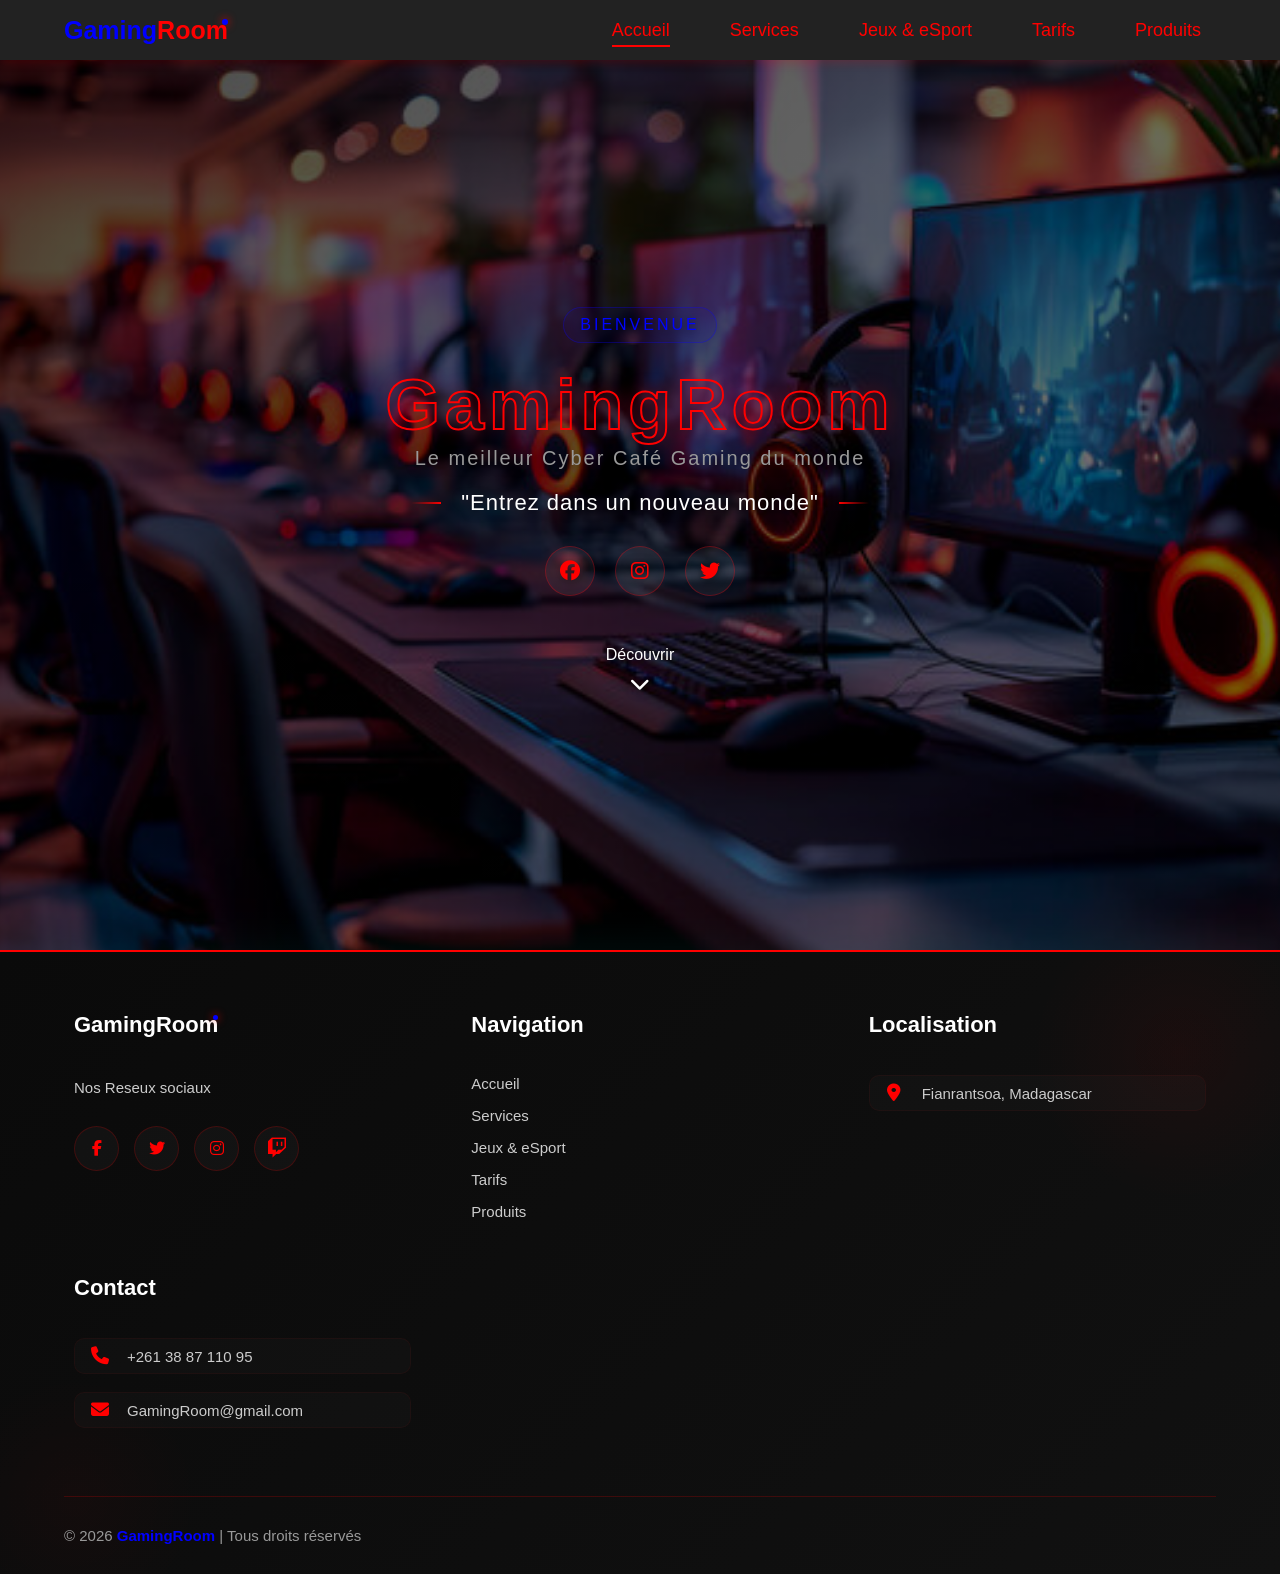
<file: index.html>
<!DOCTYPE html>
<html lang="en">
<head>
    <meta charset="UTF-8">
    <meta name="viewport" content="width=device-width, initial-scale=1.0">
    <title>GamingRoom | Cyber-café & eSport</title>

    <link rel="icon" type="image/png" href="IMG/une-manette.png">
    <link rel="stylesheet" href="https://cdnjs.cloudflare.com/ajax/libs/font-awesome/6.4.0/css/all.min.css">
    <link rel="stylesheet" href="projet.css">
</head>
<body>
    <header>
        <div class="logo">
            <a href="index.html">
                Gaming<span class="custom-i">Room</span>
            </a>
        </div>
        
        <nav class="menu">
            <ul>
                <li><a href="index.html">Accueil</a></li>
                <li><a href="service.html">Services</a></li>
                <li><a href="jeux.html">Jeux & eSport</a></li>
                <li><a href="tarifs.html">Tarifs</a></li>
                <li><a href="produit.html">Produits</a></li>
            </ul>
        </nav>
        
         <div class="responsive-menu">
            <span></span>
            <span></span>
            <span></span>
        </div>
    </header>

    <main>
        
        <section id="home">
            <div class="home-content">
                <span class="home-intro">Bienvenue</span>
                <h1 class="home-name">
                    <span class="big-text">GamingRoom</span>
                    <span class="small-text">Le meilleur Cyber Café Gaming du monde</span>
                </h1>
                <p class="home-position">"Entrez dans un nouveau monde"</p>
                
                <div class="home-social">
                    <a href="https://facebook.com" target="_blank" class="social-icon">
                        <i class="fa-brands fa-facebook"></i>
                    </a>
                    <a href="https://instagram.com" target="_blank" class="social-icon">
                        <i class="fa-brands fa-instagram"></i>
                    </a>
                    <a href="https://twitter.com" target="_blank" class="social-icon">
                        <i class="fa-brands fa-twitter"></i>
                    </a>
                </div>
                <a href="service.html" class="home-scroll">
                    <span>Découvrir</span>
                    <i class="fas fa-chevron-down"></i>
                </a>
            </div>
        </section>

        <footer>
        <div class="footer-content">
            <div class="footer-section">
                <h3>
                    Gaming<span class="custom-i-footer">Room</span>
                </h3>
                <p>Nos Reseux sociaux</p>
                <div class="footer-social">
                    <a href="https://facebook.com" target="_blank"><i class="fab fa-facebook-f"></i></a>
                    <a href="https://twitter.com" target="_blank"><i class="fab fa-twitter"></i></a>
                    <a href="https://instagram.com" target="_blank"><i class="fab fa-instagram"></i></a>
                    <a href="https://twitch.com" target="_blank"><i class="fa-brands fa-twitch"></i></a>
                    
                </div>
            </div>

            <div class="footer-section">
                <h3>Navigation</h3>
                <ul class="quick-links">
                    <li><a href="index.html">Accueil</a></li>
                    <li><a href="service.html">Services</a></li>
                    <li><a href="jeux.html">Jeux & eSport</a></li>
                    <li><a href="tarifs.html">Tarifs</a></li>
                    <li><a href="produit.html">Produits</a></li>
                </ul>
            </div>

            <div class="footer-section">
                <h3>Localisation</h3>
                <ul class="contact-info">
                    <li><i class="fas fa-map-marker-alt"></i> Fianrantsoa, Madagascar</li>
                </ul>
            </div>

             <div class="footer-section">
                <h3>Contact</h3>
                <ul class="contact-info">
                    <li><i class="fas fa-phone"></i> +261 38 87 110 95</li>
                    <li><i class="fas fa-envelope"></i>GamingRoom@gmail.com</li>
                </ul>
            </div>

            
        </div>

        <div class="footer-bottom">
            <p>&copy; 2026 <span>GamingRoom</span> | Tous droits réservés </p>
            
        </div>
    </footer>

    <script src="script.js"></script>
</body>
</html>
</file>
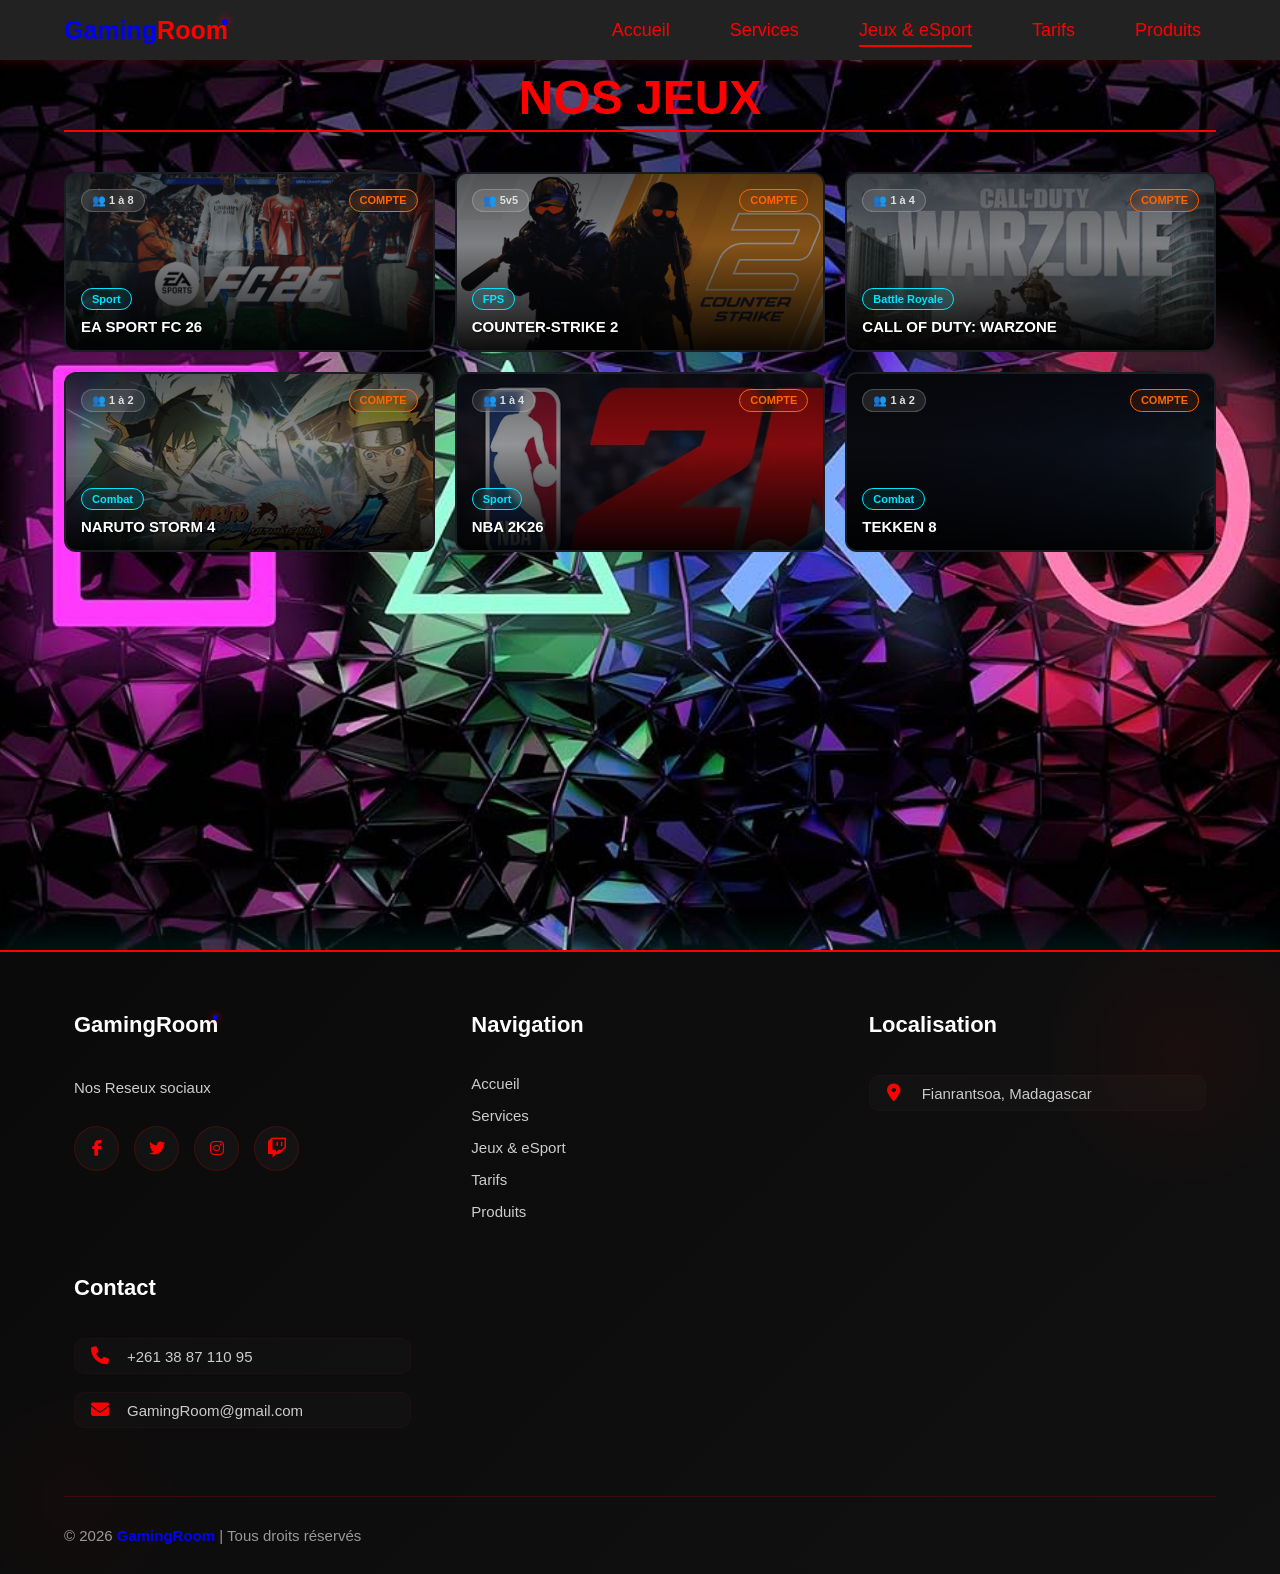
<file: jeux.html>
<!DOCTYPE html>
<html lang="en">
<head>
    <meta charset="UTF-8">
    <meta name="viewport" content="width=device-width, initial-scale=1.0">
    <title>Nos Jeux PC</title>

    <link rel="icon" type="image/png" href="IMG/une-manette.png">
    <link rel="stylesheet" href="https://cdnjs.cloudflare.com/ajax/libs/font-awesome/6.4.0/css/all.min.css">
    <link rel="stylesheet" href="projet.css">
</head>
<body>
    <header>
        <div class="logo">
            <a href="index.html">
                Gaming<span class="custom-i">Room</span>
            </a>
        </div>
        
        <nav class="menu">
            <ul>
                <li><a href="index.html">Accueil</a></li>
                <li><a href="service.html">Services</a></li>
                <li><a href="jeux.html">Jeux & eSport</a></li>
                <li><a href="tarifs.html">Tarifs</a></li>
                <li><a href="produit.html">Produits</a></li>
            </ul>
        </nav>
        
         <div class="responsive-menu">
            <span></span>
            <span></span>
            <span></span>
        </div>
    </header>

    <section id="game">
        <div class="section-title">
            <h1>Nos Jeux</h1>
        </div>

        <div class="games-container">
                <div class="game-card" 
                data-title="EA Sport FC 26" 
                data-genre="Sport" 
                data-players="1 à 8 joueurs" 
                data-req="Compte requis"
                data-desc="La simulation de football de référence. Ultimate Team, matchs en local entre amis ou en ligne. "
                data-bg="IMG/Jeux/FC 26.webp">
                
                <div class="card-bg" style="background-image: url('IMG/Jeux/FC\ 26.webp');"></div>
                <div class="card-content">
                    <div class="tags-top">
                        <span class="tag tag-players">👥 1 à 8</span>
                        <span class="tag tag-account">COMPTE</span>
                    </div>
                    <div class="card-bottom">
                        <span class="tag tag-genre">Sport</span>
                        <h3 class="game-title">EA Sport FC 26</h3>
                    </div>
                </div>
                </div>
                 <div class="game-card" 
                data-title="COUNTER-STRIKE 2" 
                data-genre="FPS" 
                data-players="5v5 joueurs" 
                data-req="Compte requis"
                data-desc="La référence du FPS compétitif depuis plus de 20 ans. Graphismes modernisés avec le moteur Source 2, gameplay millimétré. Incontournable pour les amateurs d'esport. "
                data-bg="IMG/Jeux/COUNTER-STRIKE 2.jpg">
                
                <div class="card-bg" style="background-image: url('IMG/Jeux/COUNTER-STRIKE\ 2.jpg');"></div>
                <div class="card-content">
                    <div class="tags-top">
                        <span class="tag tag-players">👥 5v5</span>
                        <span class="tag tag-account">COMPTE</span>
                    </div>
                    <div class="card-bottom">
                        <span class="tag tag-genre">FPS</span>
                        <h3 class="game-title">COUNTER-STRIKE 2</h3>
                    </div>
                </div>
                </div>
                 <div class="game-card" 
                data-title="CALL OF DUTY: WARZONE" 
                data-genre="Battle Royale" 
                data-players="1 à 4 joueurs" 
                data-req="Compte requis"
                data-desc="Le Battle Royale de la franchise Call of Duty. Action intense, arsenal varié et parties rapides. Gratuit et accessible à tous. "
                data-bg="IMG/Jeux/CALL OF DUTY.webp">
                
                <div class="card-bg" style="background-image: url('IMG/Jeux/CALL\ OF\ DUTY.webp');"></div>
                <div class="card-content">
                    <div class="tags-top">
                        <span class="tag tag-players">👥 1 à 4</span>
                        <span class="tag tag-account">COMPTE</span>
                    </div>
                    <div class="card-bottom">
                        <span class="tag tag-genre">Battle Royale</span>
                        <h3 class="game-title">Call of DUTY: WARZONE</h3>
                    </div>
                </div>
                </div>
            
                <div class="game-card" 
                data-title="NARUTO STORM 4" 
                data-genre="Combat" 
                data-players="1 à 2 joueurs" 
                data-req="Compte requis"
                data-desc="Jeu de combat. Maîtrise les combos et affronte tes adversaires en duel."
                data-bg="IMG/Jeux/NARUTO SHIPPUDEN STORM 4.webp">
                
                <div class="card-bg" style="background: url('IMG/Jeux/NARUTO\ SHIPPUDEN\ STORM\ 4.webp');"></div>
                <div class="card-content">
                    <div class="tags-top">
                        <span class="tag tag-players">👥 1 à 2</span>
                        <span class="tag tag-account">COMPTE</span>
                    </div>
                    <div class="card-bottom">
                        <span class="tag tag-genre">Combat</span>
                        <h3 class="game-title">NARUTO STORM 4</h3>
                    </div>
                </div>
                </div>
            <div id="gameModal" class="modal">
            <div class="modal-content">
                <button class="close-btn">&times;</button>
                <div class="modal-header" id="modal-bg">
                    </div>
                <div class="modal-body">
                    <h2 id="modal-title">NARUTO STORM 4</h2>
                    <div class="modal-tags">
                        <span class="tag tag-genre" id="modal-genre">Combat</span>
                        <span class="tag tag-players">👥 Solo & Multijoueur</span>
                        <span class="tag tag-players" id="modal-players">🎮 1 à 6 joueurs</span>
                        <span class="tag tag-account" id="modal-req">Compte requis</span>
                    </div>
                    <p id="modal-desc" class="modal-description">
                        Jeu de combat. Maîtrise les combos et affronte tes adversaires en duel.
                    </p>
                    <div class="modal-footer">
                        <span>🖥️ Disponible sur tous nos PC • Mis à jour quotidiennement</span>
                                </div>
                            </div>
                        </div>
                </div>
                
        
                <div class="game-card" 
                data-title="NBA 2K26" 
                data-genre="Sport" 
                data-players="1 à 4 joueurs" 
                data-req="Compte requis"
                data-desc="Simulation sportive. Affronte tes amis dans des matchs intenses."
                data-bg="IMG/Jeux/NBA 2K26.webp">
                
                <div class="card-bg" style="background:url('IMG/Jeux/NBA 2K26.webp');"></div>
                <div class="card-content">
                    <div class="tags-top">
                        <span class="tag tag-players">👥 1 à 4</span>
                        <span class="tag tag-account">COMPTE</span>
                    </div>
                    <div class="card-bottom">
                        <span class="tag tag-genre">Sport</span>
                        <h3 class="game-title">NBA 2K26</h3>
                    </div>
                </div>
            </div>
            <div id="gameModal" class="modal">
            <div class="modal-content">
                <button class="close-btn">&times;</button>
                <div class="modal-header" id="modal-bg">
                    </div>
                <div class="modal-body">
                    <h2 id="modal-title">NBA 2K26</h2>
                    <div class="modal-tags">
                        <span class="tag tag-genre" id="modal-genre">Sport</span>
                        <span class="tag tag-players">👥 Solo & Multijoueur</span>
                        <span class="tag tag-players" id="modal-players">🎮 1 à 4 joueurs</span>
                        <span class="tag tag-account" id="modal-req">Compte requis</span>
                    </div>
                    <p id="modal-desc" class="modal-description">
                        Jeu de basket.
                    </p>
                    <div class="modal-footer">
                        <span>🖥️ Disponible sur tous nos PC • Mis à jour quotidiennement</span>
                                </div>
                            </div>
                        </div>
                    </div>
        
                <div class="game-card" 
                data-title="TEKKEN 8" 
                data-genre="Combat" 
                data-players="1 à 2 joueurs" 
                data-req="Compte requis"
                data-desc="Jeu de combat 3D au système de combat Heat explosif. Graphismes Unreal Engine 5 époustouflants. Le combat au sommet."
                data-bg="IMG/Jeux/TEKKEN 8.webp">
                
                <div class="card-bg" style="background: url('IMG/Jeux/TEKKEN 8.webp');"></div>
                <div class="card-content">
                    <div class="tags-top">
                        <span class="tag tag-players">👥 1 à 2</span>
                        <span class="tag tag-account">COMPTE</span>
                    </div>
                    <div class="card-bottom">
                        <span class="tag tag-genre">Combat</span>
                        <h3 class="game-title">TEKKEN 8</h3>
                    </div>
                </div>
                </div>
            <div id="gameModal" class="modal">
            <div class="modal-content">
                <button class="close-btn">&times;</button>
                <div class="modal-header" id="modal-bg">
                    </div>
                <div class="modal-body">
                    <h2 id="modal-title">TEKKEN 8</h2>
                    <div class="modal-tags">
                        <span class="tag tag-genre" id="modal-genre">Combat</span>
                        <span class="tag tag-players">👥 Solo & Multijoueur</span>
                        <span class="tag tag-players" id="modal-players">🎮 1 à 2 joueurs</span>
                        <span class="tag tag-account" id="modal-req">Compte requis</span>
                    </div>
                    <p id="modal-desc" class="modal-description">
                        Jeu de combat 3D au système de combat Heat explosif. Graphismes Unreal Engine 5 époustouflants. Le combat au sommet.
                    </p>
                    <div class="modal-footer">
                        <span>🖥️ Disponible sur tous nos PC • Mis à jour quotidiennement</span>
                    </div>
                </div>
            </div>
                    </div>
                </div>
            </div>
        </div>
    </section>

   <footer>
        <div class="footer-content">
            <div class="footer-section">
                <h3>
                    Gaming<span class="custom-i-footer">Room</span>
                </h3>
                <p>Nos Reseux sociaux</p>
                <div class="footer-social">
                    <a href="https://facebook.com" target="_blank"><i class="fab fa-facebook-f"></i></a>
                    <a href="https://twitter.com" target="_blank"><i class="fab fa-twitter"></i></a>
                    <a href="https://instagram.com" target="_blank"><i class="fab fa-instagram"></i></a>
                    <a href="https://twitch.com" target="_blank"><i class="fa-brands fa-twitch"></i></a>
                    
                </div>
            </div>

            <div class="footer-section">
                <h3>Navigation</h3>
                <ul class="quick-links">
                    <li><a href="index.html">Accueil</a></li>
                    <li><a href="service.html">Services</a></li>
                    <li><a href="jeux.html">Jeux & eSport</a></li>
                    <li><a href="tarifs.html">Tarifs</a></li>
                    <li><a href="produit.html">Produits</a></li>
                </ul>
            </div>

            <div class="footer-section">
                <h3>Localisation</h3>
                <ul class="contact-info">
                    <li><i class="fas fa-map-marker-alt"></i> Fianrantsoa, Madagascar</li>
                </ul>
            </div>

             <div class="footer-section">
                <h3>Contact</h3>
                <ul class="contact-info">
                    <li><i class="fas fa-phone"></i> +261 38 87 110 95</li>
                    <li><i class="fas fa-envelope"></i>GamingRoom@gmail.com</li>
                </ul>
            </div>

            
        </div>

        <div class="footer-bottom">
            <p>&copy; 2026 <span>GamingRoom</span> | Tous droits réservés </p>
            
        </div>
    </footer>

    <script src="script2.js"></script>
</body>
</html>
</file>
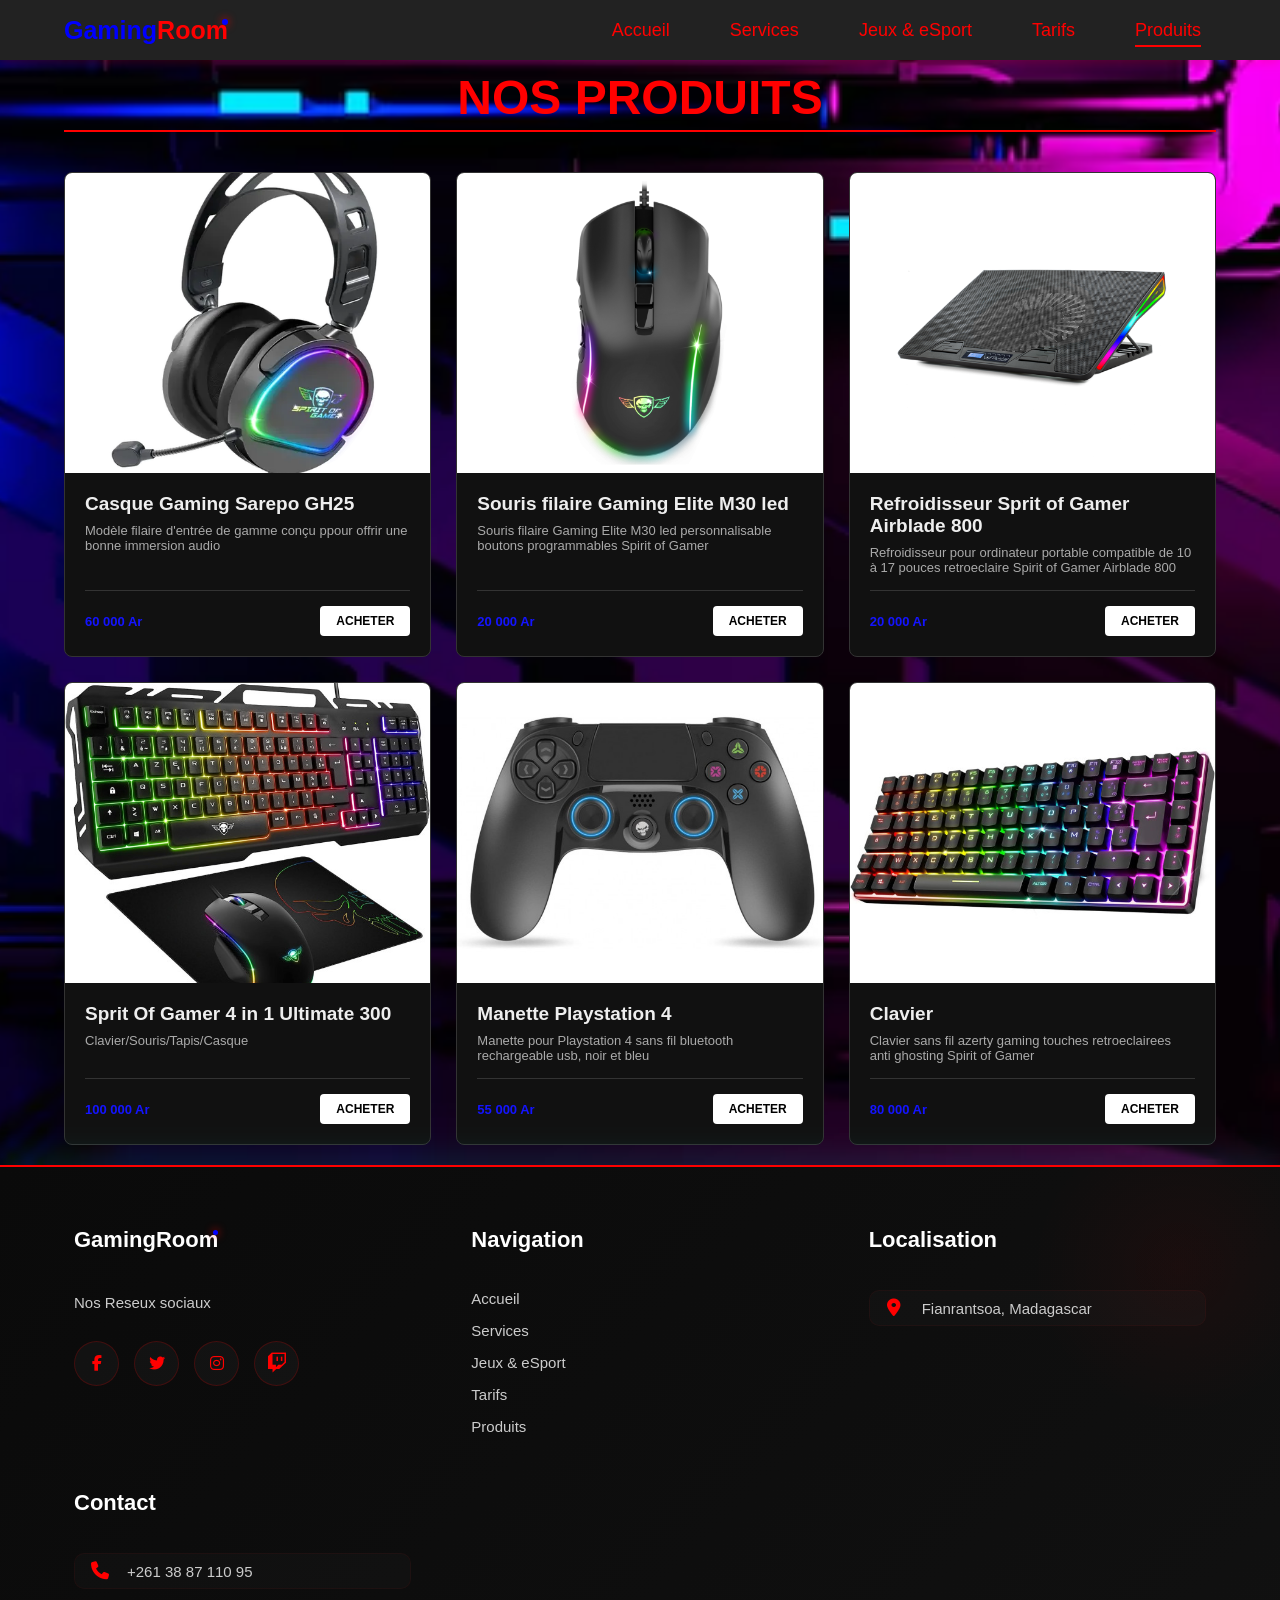
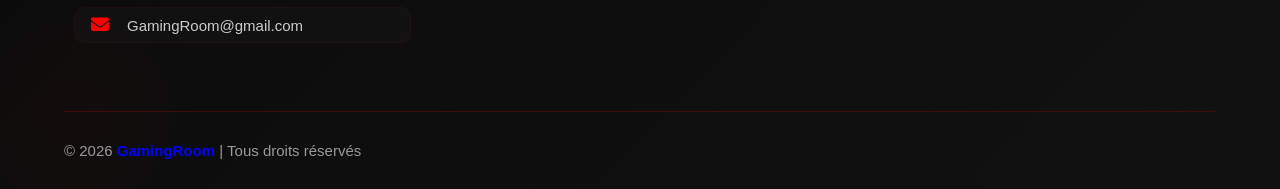
<file: produit.html>
<!DOCTYPE html>
<html lang="en">
<head>
    <meta charset="UTF-8">
    <meta name="viewport" content="width=device-width, initial-scale=1.0">
    <title>Nos Produits Gaming</title>

    <link rel="icon" type="image/png" href="IMG/une-manette.png">
    <link rel="stylesheet" href="https://cdnjs.cloudflare.com/ajax/libs/font-awesome/6.4.0/css/all.min.css">
    <link rel="stylesheet" href="projet.css">
</head>
<body>
    <header>
        <div class="logo">
            <a href="index.html">
                Gaming<span class="custom-i">Room</span>
            </a>
        </div>
        
        <nav class="menu">
            <ul>
                <li><a href="index.html">Accueil</a></li>
                <li><a href="service.html">Services</a></li>
                <li><a href="jeux.html">Jeux & eSport</a></li>
                <li><a href="tarifs.html">Tarifs</a></li>
                <li><a href="produit.html">Produits</a></li>
            </ul>
        </nav>
        
         <div class="responsive-menu">
            <span></span>
            <span></span>
            <span></span>
        </div>
    </header>

    <section id="produit">
        <div class="section-title">
            <h1>Nos Produits</h1>
        </div>

         <div class="product-grid">
            <article class="product-card">
                <div class="image-container">
                    <img src="IMG/pro-h6-dark.webp" alt="">
                </div>
                <div class="product-info">
                    <h2 class="product-title">Casque Gaming Sarepo GH25</h2>
                    <p class="product-desc">Modèle filaire d'entrée de gamme conçu ppour offrir une bonne immersion audio </p>
                    <div class="price-row">
                        <span class="price">60 000 Ar</span>
                        <button class="btn-add" onclick="addToCart('Casque Gaming Sarepo GH25')">Acheter</button>
                    </div>
                </div>
            </article>

            <article class="product-card">
                <div class="image-container">
                    <img src="IMG/souris-filaire-gaming-elite-m30-led-personnalisable-boutons-programmables-spirit-of-gamer.jpg" alt="">
                </div>
                <div class="product-info">
                    <h2 class="product-title">Souris filaire Gaming Elite M30 led</h2>
                    <p class="product-desc">Souris filaire Gaming Elite M30 led personnalisable boutons programmables Spirit of Gamer</p>
                    <div class="price-row">
                        <span class="price">20 000 Ar</span>
                        <button class="btn-add" onclick="addToCart('Souris filaire gaming elite m30 led')">Acheter</button>
                    </div>
                </div>
            </article>

            <article class="product-card">
                <div class="image-container">
                    <img src="IMG/refroidisseur-pour-ordinateur-portable-compatible-de-10-a-17-pouces-retroeclaire-spirit-of-gamer-airblade-800.jpg" alt="">
                </div>
                <div class="product-info">
                    <h2 class="product-title">Refroidisseur Sprit of Gamer Airblade 800</h2>
                    <p class="product-desc">Refroidisseur pour ordinateur portable compatible de 10 à 17 pouces retroeclaire Spirit of Gamer Airblade 800</p>
                    <div class="price-row">
                        <span class="price">20 000 Ar</span>
                        <button class="btn-add" onclick="addToCart('Refroidisseur Sprit of Gamer Airblade 800')">Acheter</button>
                    </div>
                </div>
            </article>

            <article class="product-card">
                <div class="image-container">
                    <img src="IMG/clavier-souris-filaire-tapis-de-souris-gaming-retroeclaire-spirif-of-gamer-pro-mk5.jpg" alt="">
                </div>
                <div class="product-info">
                    <h2 class="product-title">Sprit Of Gamer 4 in 1 Ultimate 300</h2>
                    <p class="product-desc">Clavier/Souris/Tapis/Casque</p>
                    <div class="price-row">
                        <span class="price">100 000 Ar</span>
                        <button class="btn-add" onclick="addToCart('Sprit Of Gamer 4 in 1 Ultimate 300')">Acheter</button>
                    </div>
                </div>
            </article>

            <article class="product-card">
                <div class="image-container">
                    <img src="IMG/manette-pour-playstation-4-sans-fil-bluetooth-rechargeable-usb-noir-et-bleu.jpg" alt="">
                </div>
                <div class="product-info">
                    <h2 class="product-title">Manette Playstation 4</h2>
                    <p class="product-desc">Manette pour Playstation 4 sans fil bluetooth rechargeable usb, noir et bleu</p>
                    <div class="price-row">
                        <span class="price">55 000 Ar</span>
                        <button class="btn-add" onclick="addToCart('Manette Playstation 4')">Acheter</button>
                    </div>
                </div>
            </article>

            <article class="product-card">
                <div class="image-container">
                    <img src="IMG/clavier-sans-fil-azerty-gaming-touches-retroeclairees-anti-ghosting-spirit-of-gamer.jpg" alt="">
                </div>
                <div class="product-info">
                    <h2 class="product-title">Clavier</h2>
                    <p class="product-desc">Clavier sans fil azerty gaming touches retroeclairees anti ghosting Spirit of Gamer</p>
                    <div class="price-row">
                        <span class="price">80 000 Ar</span>
                        <button class="btn-add" onclick="addToCart('Clavier')">Acheter</button>
                    </div>
                </div>
            </article>
        </div>
    </section>

    <footer>
        <div class="footer-content">
            <div class="footer-section">
                <h3>
                    Gaming<span class="custom-i-footer">Room</span>
                </h3>
                <p>Nos Reseux sociaux</p>
                <div class="footer-social">
                    <a href="https://facebook.com" target="_blank"><i class="fab fa-facebook-f"></i></a>
                    <a href="https://twitter.com" target="_blank"><i class="fab fa-twitter"></i></a>
                    <a href="https://instagram.com" target="_blank"><i class="fab fa-instagram"></i></a>
                    <a href="https://twitch.com" target="_blank"><i class="fa-brands fa-twitch"></i></a>
                    
                </div>
            </div>

            <div class="footer-section">
                <h3>Navigation</h3>
                <ul class="quick-links">
                    <li><a href="index.html">Accueil</a></li>
                    <li><a href="service.html">Services</a></li>
                    <li><a href="jeux.html">Jeux & eSport</a></li>
                    <li><a href="tarifs.html">Tarifs</a></li>
                    <li><a href="produit.html">Produits</a></li>
                </ul>
            </div>

            <div class="footer-section">
                <h3>Localisation</h3>
                <ul class="contact-info">
                    <li><i class="fas fa-map-marker-alt"></i> Fianrantsoa, Madagascar</li>
                </ul>
            </div>

             <div class="footer-section">
                <h3>Contact</h3>
                <ul class="contact-info">
                    <li><i class="fas fa-phone"></i> +261 38 87 110 95</li>
                    <li><i class="fas fa-envelope"></i>GamingRoom@gmail.com</li>
                </ul>
            </div>

            
        </div>

        <div class="footer-bottom">
            <p>&copy; 2026 <span>GamingRoom</span> | Tous droits réservés </p>
            
        </div>
    </footer>

    <script src="script2.js"></script>
</body>
</html>
</file>
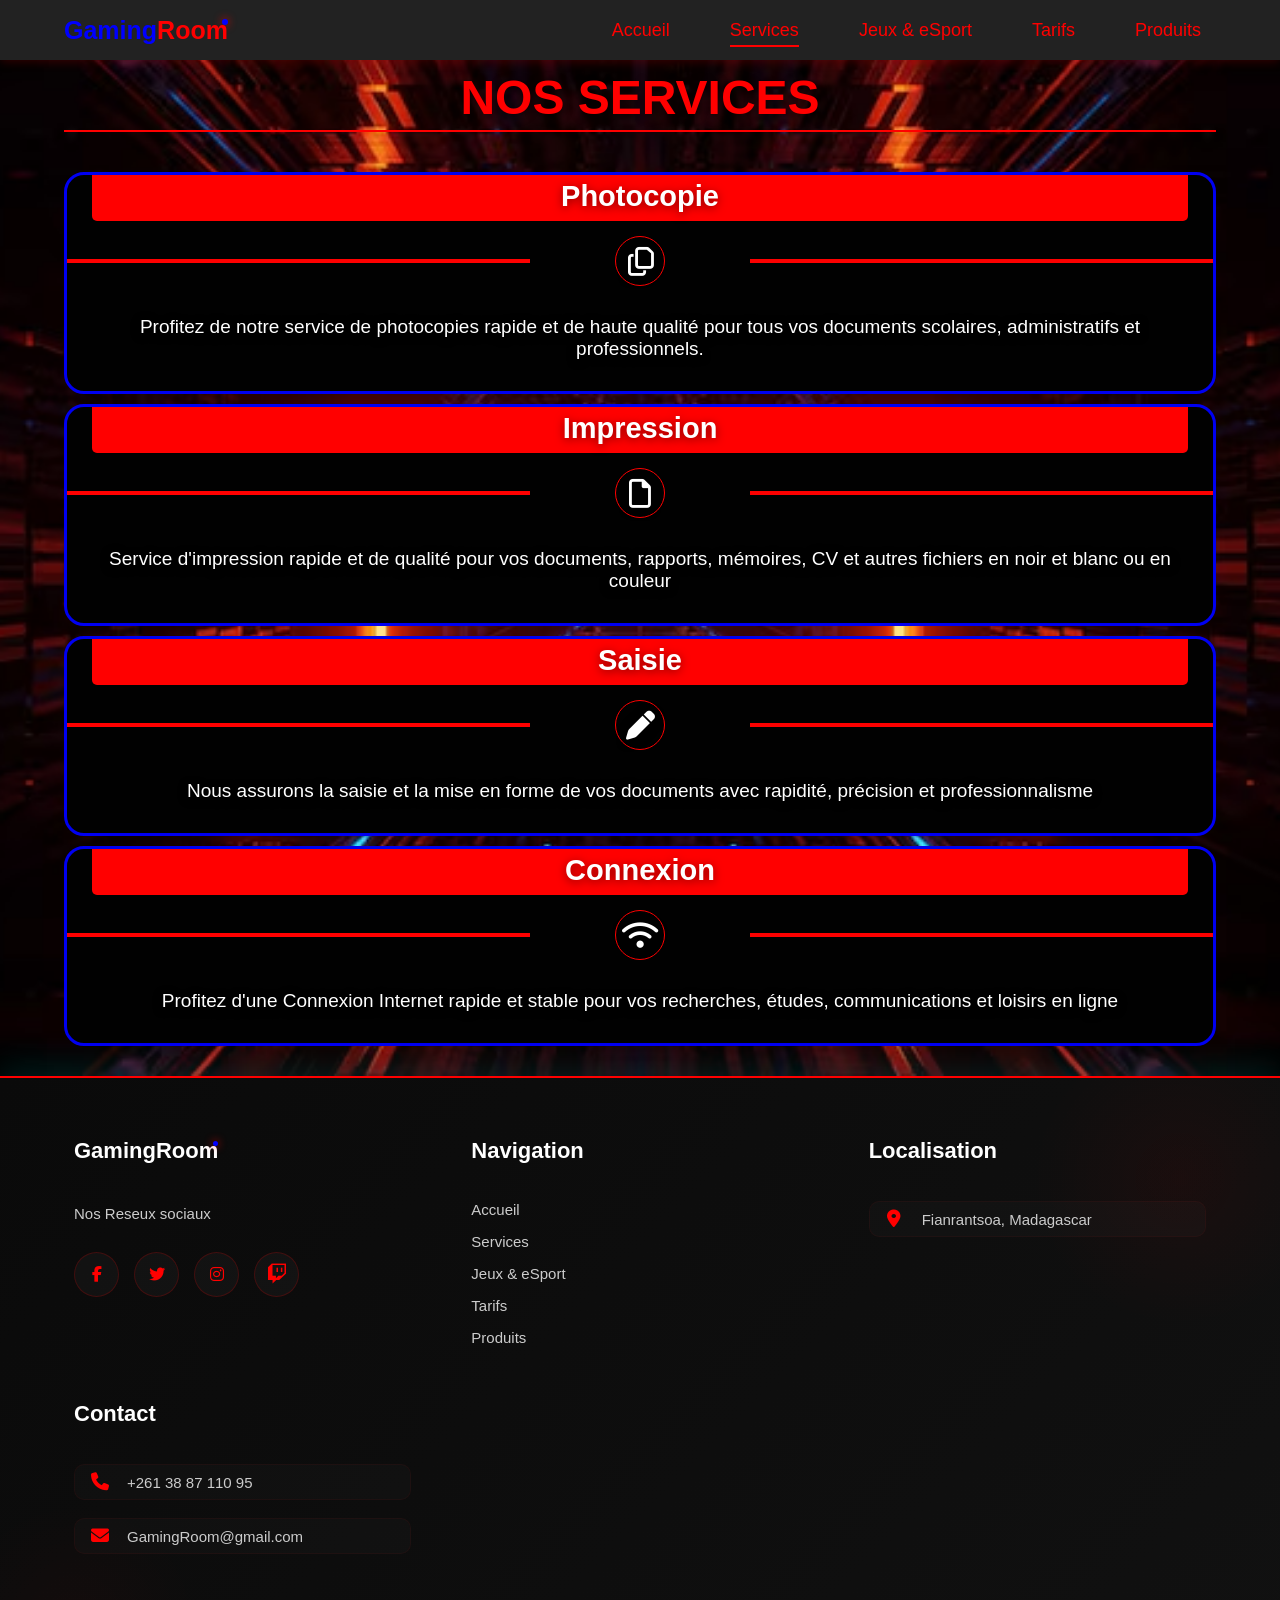
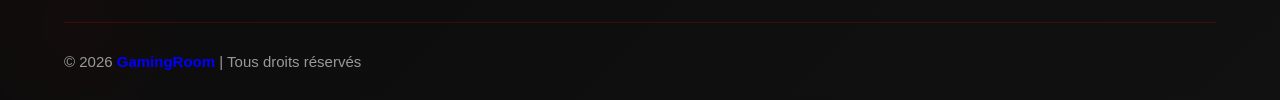
<file: service.html>
<!DOCTYPE html>
<html lang="en">
<head>
    <meta charset="UTF-8">
    <meta name="viewport" content="width=device-width, initial-scale=1.0">
    <title>Nos Services</title>

    <link rel="icon" type="image/png" href="IMG/une-manette.png">
    <link rel="stylesheet" href="https://cdnjs.cloudflare.com/ajax/libs/font-awesome/6.4.0/css/all.min.css">
    <link rel="stylesheet" href="projet.css">
</head>
<body>
    <header>
        <div class="logo">
            <a href="index.html">
                Gaming<span class="custom-i">Room</span>
            </a>
        </div>
        
        <nav class="menu">
            <ul>
                <li><a href="index.html">Accueil</a></li>
                <li><a href="service.html">Services</a></li>
                <li><a href="jeux.html">Jeux & eSport</a></li>
                <li><a href="tarifs.html">Tarifs</a></li>
                <li><a href="contact.html">Produits</a></li>
            </ul>
        </nav>
        
         <div class="responsive-menu">
            <span></span>
            <span></span>
            <span></span>
        </div>
    </header>

    <section id="service">
        <div class="section-title">
            <h1>Nos Services</h1>
        </div>

        <div class="service-content">
            <div class="service-main">
                <h2>Photocopie</h2>
                <div class="service-icon"><i class="fa-regular fa-copy"></i></div>
                <p>Profitez de notre service de photocopies rapide et de haute qualité 
                    pour tous vos documents scolaires, administratifs et professionnels.
                </p><br>
            </div>
        </div>

        <div class="service-content">
            <div class="service-main">
                <h2>Impression</h2>
                <div class="service-icon"><i class="fa-regular fa-file"></i></div>
                <p>Service d'impression rapide et de qualité pour 
                    vos documents, rapports, mémoires, CV et autres fichiers en noir et
                    blanc ou en couleur
                </p><br>
            </div>
        </div>

        <div class="service-content">
            <div class="service-main">
                <h2>Saisie</h2>
                <div class="service-icon"><i class="fa-solid fa-pen"></i></div>
                <p>Nous assurons la saisie et la mise en forme de vos documents
                    avec rapidité, précision et professionnalisme
                </p><br>
            </div>
        </div>

        <div class="service-content">
            <div class="service-main">
                <h2>Connexion</h2>
                <div class="service-icon"><i class="fa-sharp fa-solid fa-wifi"></i></div>
                <p>Profitez d'une Connexion Internet rapide et stable pour vos recherches,
                    études, communications et loisirs en ligne
                </p><br>
            </div>
        </div>


    </section>

    <footer>
        <div class="footer-content">
            <div class="footer-section">
                <h3>
                    Gaming<span class="custom-i-footer">Room</span>
                </h3>
                <p>Nos Reseux sociaux</p>
                <div class="footer-social">
                    <a href="https://facebook.com" target="_blank"><i class="fab fa-facebook-f"></i></a>
                    <a href="https://twitter.com" target="_blank"><i class="fab fa-twitter"></i></a>
                    <a href="https://instagram.com" target="_blank"><i class="fab fa-instagram"></i></a>
                    <a href="https://twitch.com" target="_blank"><i class="fa-brands fa-twitch"></i></a>
                    
                </div>
            </div>

            <div class="footer-section">
                <h3>Navigation</h3>
                <ul class="quick-links">
                    <li><a href="index.html">Accueil</a></li>
                    <li><a href="service.html">Services</a></li>
                    <li><a href="jeux.html">Jeux & eSport</a></li>
                    <li><a href="tarifs.html">Tarifs</a></li>
                    <li><a href="produit.html">Produits</a></li>
                </ul>
            </div>

            <div class="footer-section">
                <h3>Localisation</h3>
                <ul class="contact-info">
                    <li><i class="fas fa-map-marker-alt"></i> Fianrantsoa, Madagascar</li>
                </ul>
            </div>

             <div class="footer-section">
                <h3>Contact</h3>
                <ul class="contact-info">
                    <li><i class="fas fa-phone"></i> +261 38 87 110 95</li>
                    <li><i class="fas fa-envelope"></i>GamingRoom@gmail.com</li>
                </ul>
            </div>

            
        </div>

        <div class="footer-bottom">
            <p>&copy; 2026 <span>GamingRoom</span> | Tous droits réservés </p>
            
        </div>
    </footer>

    <script src="script.js"></script>
</body>
</html>
</file>
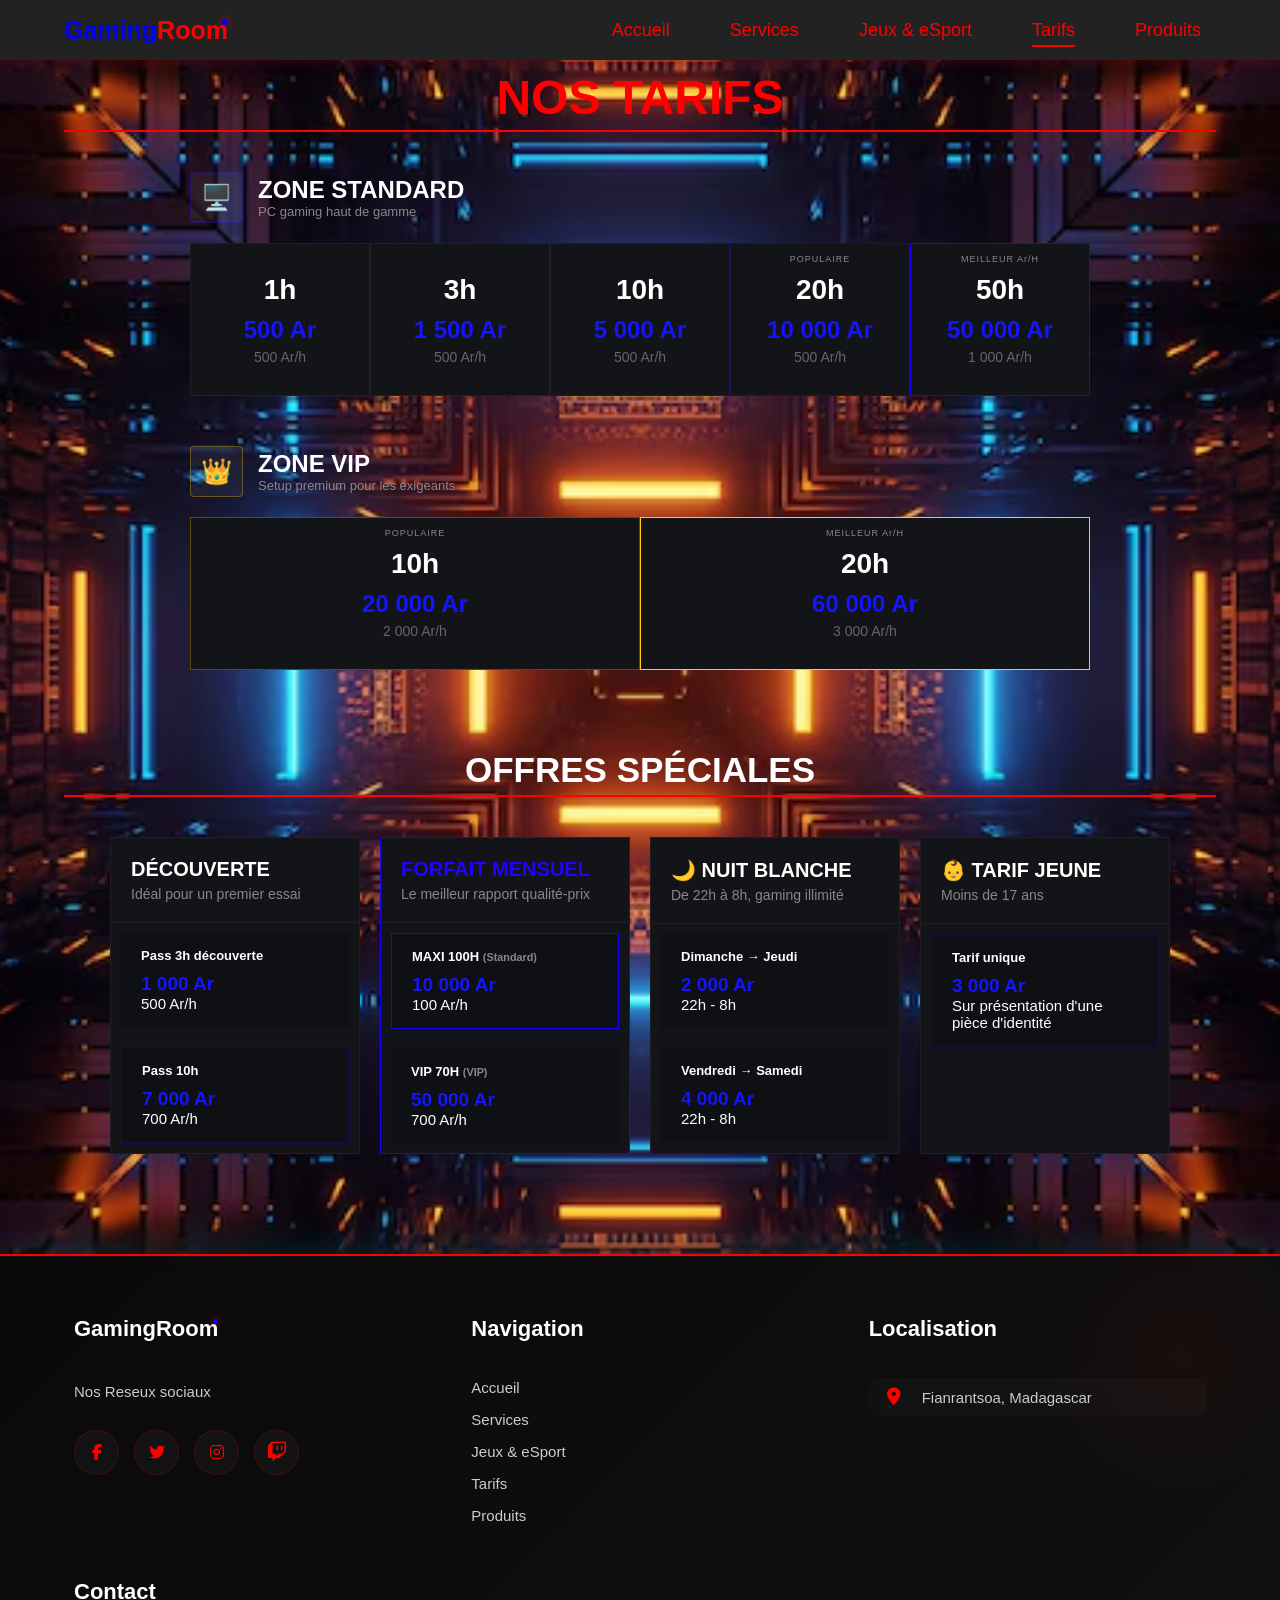
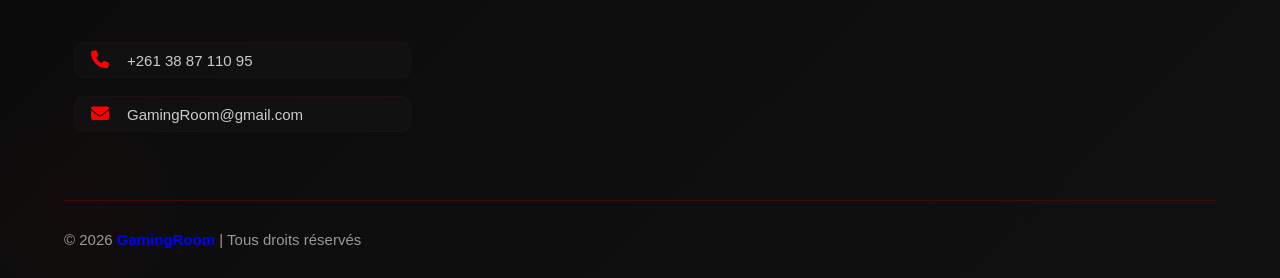
<file: tarifs.html>
<!DOCTYPE html>
<html lang="en">
<head>
    <meta charset="UTF-8">
    <meta name="viewport" content="width=device-width, initial-scale=1.0">
    <title>Nos Tarifs Gaming</title>

    <link rel="icon" type="image/png" href="IMG/une-manette.png">
    <link rel="stylesheet" href="https://cdnjs.cloudflare.com/ajax/libs/font-awesome/6.4.0/css/all.min.css">
    <link rel="stylesheet" href="projet.css">
</head>
<body>
    <header>
        <div class="logo">
            <a href="index.html">
                Gaming<span class="custom-i">Room</span>
            </a>
        </div>
        
        <nav class="menu">
            <ul>
                <li><a href="index.html">Accueil</a></li>
                <li><a href="service.html">Services</a></li>
                <li><a href="jeux.html">Jeux & eSport</a></li>
                <li><a href="tarifs.html">Tarifs</a></li>
                <li><a href="produit.html">Produits</a></li>
            </ul>
        </nav>
        
         <div class="responsive-menu">
            <span></span>
            <span></span>
            <span></span>
        </div>
    </header>

    <section id="tarifs">
        <div class="section-title">
            <h1>Nos Tarifs</h1>
        </div>

        <div class="pricing-section">
        
            <div class="zone-header">
                <span class="zone-icon cyan-icon">🖥️</span>
                <div>
                    <h2>ZONE STANDARD</h2>
                    <p> PC gaming haut de gamme</p>
                </div>
            </div>

            <div class="pricing-grid">
                <div class="price-card">
                    <h3>1h</h3>
                    <div class="price cyan-text">500 Ar</div>
                    <div class="price-per-hour">500 Ar/h</div>
                </div>
                <div class="price-card">
                    <h3>3h</h3>
                    <div class="price cyan-text">1 500 Ar</div>
                    <div class="price-per-hour">500 Ar/h</div>
                </div>
                <div class="price-card">
                    <h3>10h</h3>
                    <div class="price cyan-text">5 000 Ar</div>
                    <div class="price-per-hour">500 Ar/h</div>
                </div>
                <div class="price-card highlight border-cyan">
                    <div class="badge">POPULAIRE</div>
                    <h3>20h</h3>
                    <div class="price cyan-text">10 000 Ar</div>
                    <div class="price-per-hour">500 Ar/h</div>
                </div>
                    <div class="price-card highlight border-cyan-solid">
                    <div class="badge cyan-text">MEILLEUR Ar/H</div>
                    <h3>50h</h3>
                    <div class="price cyan-text">50 000 Ar</div>
                    <div class="price-per-hour">1 000 Ar/h</div>
                </div>
            </div>

            <div class="zone-header mt-large">
                <span class="zone-icon gold-icon">👑</span>
                <div>
                    <h2>ZONE VIP</h2>
                    <p>Setup premium pour les exigeants</p>
                </div>
            </div>

            <div class="pricing-grid justify-start">
                <div class="price-card highlight border-gold">
                    <div class="badge">POPULAIRE</div>
                    <h3>10h</h3>
                    <div class="price gold-text">20 000 Ar</div>
                    <div class="price-per-hour">2 000 Ar/h</div>
                </div>
                <div class="price-card highlight border-gold-solid">
                    <div class="badge gold-text">MEILLEUR Ar/H</div>
                    <h3>20h</h3>
                    <div class="price gold-text">60 000 Ar</div>
                    <div class="price-per-hour">3 000 Ar/h</div>
                </div>
            </div>
        </div>

        <div class="special-offers-section">
            <h2 class="section-title">OFFRES SPÉCIALES</h2>
            
            <div class="offers-grid">
                <div class="offer-card">
                    <div class="offer-header">
                        <h3>DÉCOUVERTE</h3>
                        <p>Idéal pour un premier essai</p>
                    </div>
                    <div class="sub-offer">
                        <span>Pass 3h découverte</span>
                        <div class="price cyan-text">1 000 Ar</div>
                        <div class="price-per-hour">500 Ar/h</div>
                    </div>
                    <div class="sub-offer border-cyan">
                        <span>Pass 10h</span>
                        <div class="price cyan-text">7 000 Ar</div>
                        <div class="price-per-hour">700 Ar/h</div>
                    </div>
                </div>

                <div class="offer-card border-cyan-solid active-card">
                    <div class="offer-header">
                        <h3 class="cyan-text">FORFAIT MENSUEL</h3>
                        <p>Le meilleur rapport qualité-prix</p>
                    </div>
                    <div class="sub-offer border-cyan-solid">
                        <span>MAXI 100H <small>(Standard)</small></span>
                        <div class="price cyan-text">10 000 Ar</div>
                        <div class="price-per-hour">100 Ar/h</div>
                    </div>
                    <div class="sub-offer">
                        <span>VIP 70H <small>(VIP)</small></span>
                        <div class="price cyan-text">50 000 Ar</div>
                        <div class="price-per-hour">700 Ar/h</div>
                    </div>
                </div>

                <div class="offer-card">
                    <div class="offer-header">
                        <h3>🌙 NUIT BLANCHE</h3>
                        <p>De 22h à 8h, gaming illimité</p>
                    </div>
                    <div class="sub-offer">
                        <span>Dimanche → Jeudi</span>
                        <div class="price purple-text">2 000 Ar</div>
                        <div class="price-per-hour">22h - 8h</div>
                    </div>
                    <div class="sub-offer">
                        <span>Vendredi → Samedi</span>
                        <div class="price purple-text">4 000 Ar</div>
                        <div class="price-per-hour">22h - 8h</div>
                    </div>
                </div>

                <div class="offer-card">
                    <div class="offer-header">
                        <h3>👶 TARIF JEUNE</h3>
                        <p>Moins de 17 ans</p>
                    </div>
                    <div class="sub-offer border-green">
                        <span>Tarif unique</span>
                        <div class="price green-text">3 000 Ar</div>
                        <div class="price-per-hour">Sur présentation d'une pièce d'identité</div>
                    </div>
                </div>
            </div>
        </div>
    </div>
    </section>

<footer>
        <div class="footer-content">
            <div class="footer-section">
                <h3>
                    Gaming<span class="custom-i-footer">Room</span>
                </h3>
                <p>Nos Reseux sociaux</p>
                <div class="footer-social">
                    <a href="https://facebook.com" target="_blank"><i class="fab fa-facebook-f"></i></a>
                    <a href="https://twitter.com" target="_blank"><i class="fab fa-twitter"></i></a>
                    <a href="https://instagram.com" target="_blank"><i class="fab fa-instagram"></i></a>
                    <a href="https://twitch.com" target="_blank"><i class="fa-brands fa-twitch"></i></a>
                    
                </div>
            </div>

            <div class="footer-section">
                <h3>Navigation</h3>
                <ul class="quick-links">
                    <li><a href="index.html">Accueil</a></li>
                    <li><a href="service.html">Services</a></li>
                    <li><a href="jeux.html">Jeux & eSport</a></li>
                    <li><a href="tarifs.html">Tarifs</a></li>
                    <li><a href="produit.html">Produits</a></li>
                </ul>
            </div>

            <div class="footer-section">
                <h3>Localisation</h3>
                <ul class="contact-info">
                    <li><i class="fas fa-map-marker-alt"></i> Fianrantsoa, Madagascar</li>
                </ul>
            </div>

             <div class="footer-section">
                <h3>Contact</h3>
                <ul class="contact-info">
                    <li><i class="fas fa-phone"></i> +261 38 87 110 95</li>
                    <li><i class="fas fa-envelope"></i>GamingRoom@gmail.com</li>
                </ul>
            </div>

            
        </div>

        <div class="footer-bottom">
            <p>&copy; 2026 <span>GamingRoom</span> | Tous droits réservés </p>
            
        </div>
    </footer>

    <script src="script.js"></script>
</body>
</html>
</file>
<file: projet.css>
* {
    margin: 0;
    padding: 0;
    box-sizing: border-box;
    font-family: Arial, Helvetica, sans-serif;
}

a {
    text-decoration: none;
    color:red; 
    transition: all 0.3s ease;
}

a:hover {
    color: red;
}

html {
    font-size: 62.5%;
    scroll-behavior: smooth;
    scroll-padding-top: 9px;
}

::-webkit-scrollbar {
    width: 8px;
}

::-webkit-scrollbar-thumb {
    background-color: red;
    border-radius: 4px;
}

::-webkit-scrollbar-track {
    background-color: #222;
}

.return a {
    justify-content: space-between;
    border: 2px dashed ;
    border-radius: 0%;
    border-color: red;
    font-size: small;
}

.logo a {
    font-size: 2.5rem;
    color: red;
    font-weight: bold;
    text-decoration: none;
    display: inline-block;
    position: relative;
}

.logo a .custom-i {
    position: relative;
    color: red;
}

.logo a .custom-i::after {
    content: '';
    position: absolute;
    top: 3px;
    right: 0px;
    width: 6px;
    height: 6px;  
    background-color: blue;
    border-radius: 50%;
    box-shadow: 0 0 8px red;
}


body {
    background-color: black;
    color: #fff;
}

section {
    margin-top: 50px;
    min-height: 100vh;
    padding: 20px 5%;
}


header {
    background-color: #222;
    position: fixed;
    top: 0;
    left: 0;
    right: 0;
    z-index: 1000;
    display: flex;
    align-items: center;
    justify-content: space-between;
    height: 60px;
    padding: 0 5%;
    box-shadow: 0 2px 10px rgba(255, 0, 0, 0.2);
}

header .logo a {
    font-size: 2.5rem;
    color: blue;
    font-weight: bold;
}

header .logo a span {
    color: red;
}

.menu {
    display: flex;
    align-items: center;
    list-style: none;
}

.menu ul {
    display: flex;
    flex-direction: row;
    list-style: none;
    margin: 0;
    padding: 0;
    gap: 30px;
}

.menu li {
    margin: 0 15px;
    display: inline-block;
}

.menu li a {
    font-size: 1.8rem;
    color: red; 
    font-weight: 500;
    padding: 5px 0;
    position: relative;
    white-space: nowrap;
}

.menu li a:hover {
    color: blue;
}

.menu li a.active {
    color: blue !important;
    font-weight: bold;
}

.menu li a.active::after {
    content: '';
    position: absolute;
    bottom: -2px;
    left: 0;
    width: 100%;
    height: 2px;
    background-color: red;
    animation: underline 0.3s ease;
}

@keyframes underline {
    from { width: 0; }
    to { width: 100%; }
}


.responsive-menu {
    display: none;
    width: 40px;
    height: 40px;
    cursor: pointer;
    position: relative;
    z-index: 1001;
}

.responsive-menu span {
    display: block;
    width: 30px;
    height: 3px;
    background-color: red;
    position: absolute;
    left: 50%;
    transform: translateX(-50%);
    transition: all 0.3s ease;
}

.responsive-menu span:nth-child(1) {
    top: 10px;
}

.responsive-menu span:nth-child(2) {
    top: 18px;
}

.responsive-menu span:nth-child(3) {
    top: 26px;
}

.responsive-menu.active span:nth-child(1) {
    top: 18px;
    transform: translateX(-50%) rotate(45deg);
    background-color: #fff;
}

.responsive-menu.active span:nth-child(2) {
    opacity: 0;
    transform: translateX(-50%) scale(0);
}

.responsive-menu.active span:nth-child(3) {
    top: 18px;
    transform: translateX(-50%) rotate(-45deg);
    background-color: #fff;
}


#home {
    min-height: 100vh;
    display: flex;
    align-items: center;
    justify-content: center;
    position: relative;
    overflow: hidden;
}

#home::before {
    content: '';
    position: absolute;
    top: -10px;
    left: -10px;
    right: -10px;
    bottom: -10px;
    background: url('IMG/360_F_883013585_S8TpLCHLSZu6vdSuvGPfBCrUQhcXsM6J.jpg');
    background-position: center;
    background-size: cover;
    background-repeat: no-repeat;
}

#home::after {
    content: '';
    position: absolute;
    top: 0;
    left: 0;
    width: 100%;
    height: 100%;
    background: linear-gradient(135deg, rgba(0,0,0,0.7) 0%, rgba(0,0,0,0.5) 100%);
    z-index: 1;
}

#home .home-content {
    position: relative;
    z-index: 2;
    text-shadow: 0 2px 10px rgba(0,0,0,0.5);
}


.home-content {
    max-width: 800px;
    margin: 0 auto;
    text-align: center;
    padding: 0 20px;
    position: relative;
    z-index: 2;
    animation: fadeInUp 1s ease;
}

@keyframes fadeInUp {
    from {
        opacity: 0;
        transform: translateY(30px);
    }
    to {
        opacity: 1;
        transform: translateY(0);
    }
}

.home-intro {
    display: inline-block;
    color: rgb(0, 4, 255);
    font-size: 1.6rem;
    letter-spacing: 3px;
    text-transform: uppercase;
    margin-bottom: 20px;
    padding: 8px 16px;
    border: 1px solid rgba(13, 0, 255, 0.3);
    border-radius: 50px;
    background: rgba(21, 0, 255, 0.05);
    backdrop-filter: blur(5px);
    animation: fadeIn 1s ease 0.2s both;
}

@keyframes fadeIn {
    from { opacity: 0; }
    to { opacity: 1; }
}

.home-name {
    margin-bottom: 20px;
    animation: fadeIn 1s ease 0.4s both;
}

.small-text {
    display: block;
    font-size: 2rem;
    color: #999;
    font-weight: 300;
    margin-bottom: 10px;
    letter-spacing: 2px;
}

.big-text {
    display: block;
    font-size: clamp(4rem, 10vw, 7rem);
    font-weight: 800;
    color: transparent;
    -webkit-text-stroke: 2px red;
    text-wrap-style: 2px rgb(255, 0, 0);
    text-shadow: 0 0 20px rgba(255, 0, 0, 0.3);
    line-height: 1.2;
    letter-spacing: 5px;
    animation: glow 3s ease-in-out infinite;
}

@keyframes glow {
    0%, 100% { text-shadow: 0 0 20px rgba(255, 0, 0, 0.3); }
    50% { text-shadow: 0 0 40px rgba(255, 0, 0, 0.6); }
}

.home-position {
    font-size: clamp(1.8rem, 3vw, 2.2rem);
    color: #fff;
    margin-bottom: 30px;
    font-weight: 300;
    letter-spacing: 1px;
    animation: fadeIn 1s ease 0.6s both;
    position: relative;
    display: inline-block;
    padding: 0 20px;
}

.home-position::before,
.home-position::after {
    content: '';
    position: absolute;
    top: 50%;
    width: 30px;
    height: 2px;
    background: linear-gradient(90deg, transparent, red);
}

.home-position::before {
    left: -30px;
    transform: translateY(-50%);
}

.home-position::after {
    right: -30px;
    transform: translateY(-50%) rotate(180deg);
}

.home-quote {
    font-size: clamp(1.4rem, 2vw, 1.8rem);
    color: #ccc;
    line-height: 1.8;
    max-width: 600px;
    margin: 0 auto 40px;
    font-style: italic;
    padding: 20px 30px;
    background: rgba(255, 255, 255, 0.03);
    border-radius: 20px;
    border: 1px solid rgba(255, 0, 0, 0.1);
    backdrop-filter: blur(5px);
    animation: fadeIn 1s ease 0.8s both;
    position: relative;
}

.home-quote::before {
    content: '"';
    position: absolute;
    top: -10px;
    left: 10px;
    font-size: 4rem;
    color: red;
    opacity: 0.3;
    font-family: serif;
}

.home-quote::after {
    content: '"';
    position: absolute;
    bottom: -30px;
    right: 10px;
    font-size: 4rem;
    color: red;
    opacity: 0.3;
    font-family: serif;
}

.home-social {
    display: flex;
    justify-content: center;
    gap: 20px;
    margin-bottom: 50px;
    animation: fadeIn 1s ease 1s both;
}

.social-icon {
    width: 50px;
    height: 50px;
    background: rgba(255, 255, 255, 0.05);
    border: 1px solid rgba(255, 0, 13, 0.3);
    border-radius: 50%;
    display: flex;
    align-items: center;
    justify-content: center;
    color: red;
    font-size: 2rem;
    transition: all 0.3s ease;
    position: relative;
    overflow: hidden;
}

.social-icon::before {
    content: '';
    position: absolute;
    top: 0;
    left: 0;
    width: 100%;
    height: 100%;
    background: blue;
    transform: scale(0);
    transition: transform 0.3s ease;
    border-radius: 50%;
    z-index: -1;
}

.social-icon:hover {
    color: #000;
    transform: translateY(-5px);
    box-shadow: 0 5px 20px rgba(8, 0, 255, 0.4);
}

.social-icon:hover::before {
    transform: scale(1);
}

.home-scroll {
    display: inline-flex;
    flex-direction: column;
    align-items: center;
    gap: 10px;
    color: #fff;
    font-size: 1.6rem;
    text-decoration: none;
    transition: all 0.3s ease;
    animation: fadeIn 1s ease 1.2s both, bounce 2s ease-in-out infinite;
}

.home-scroll:hover {
    color: blue;
    transform: translateY(5px);
}

.home-scroll i {
    font-size: 2rem;
    animation: arrowBounce 2s ease-in-out infinite;
}

@keyframes arrowBounce {
    0%, 20%, 50%, 80%, 100% { transform: translateY(0); }
    40% { transform: translateY(-10px); }
    60% { transform: translateY(-5px); }
}

@keyframes bounce {
    0%, 100% { transform: translateY(0); }
    50% { transform: translateY(10px); }
}

.big-text:hover {
    -webkit-text-stroke: 2px blue;
    text-shadow: 0 0 30px rgba(255, 255, 255, 0.5);
    transition: all 0.3s ease;
}

#service{
    background: url(IMG/arriere-plan-futuriste-neons-abstraits-colores-brillants_181624-26329.avif);
    background-position: center;
    background-size: cover;
}

#service .section-title , .service-content{
    position: relative;
    z-index: 2;
    text-shadow: 0 2px 10px rgba(0,0,0,0.5);
}

.section-title {
    position: relative;
    margin-bottom: 75px;
    border-bottom: 2px solid red;
    padding-bottom: 5px;
    animation: fadeInUp 1s ease;
}

.section-title h1 {
    font-size: 48px;
    color: red;
}

.service-content {
    display: flexbox;
    background-color: rgb(1, 1, 1);
    border: 3px solid rgb(0, 0, 241);
    border-radius: 20px 20px 20px 20px;
    padding: 0px 25px 20px 25px;
    text-align: center;
    margin-bottom: 10px;
    transition: .5s;
    animation: fadeIn 1s ease 0.2s both;
}

.service-content:hover {
    color: #ffffff;   
    transform: translateY(-5px);
    box-shadow: 0 5px 20px rgba(8, 0, 255, 0.4);
}
.service-icon i:hover {
    color: #ffffff;
    background-color: rgb(255, 0, 0);
    transform: translateY(-5px);
    box-shadow: 0 5px 20px rgba(8, 0, 255, 0.4);
}
.service-main h2 {
    background-color: red;
    border-radius: 0px 0px 5px 5px;
    padding: 5px 0px 8px 0px;
    font-size: 29px;
}

.service-icon {
    position: relative;
    margin-bottom: 20px;
    z-index: 9;
}

.service-icon::before {
    content: "";
    position: absolute;
    background: rgb(252, 0, 0);
    height: 4px;
    left: 60%;
    right: -25px;
    top: 50%;
    z-index: -1;
    transition: 0.5s;
}

.service-icon i {
    color: rgb(255, 255, 255);
    border: 1px solid red;
    margin: 15px 0px 10px 0px;
    height: 50px;
    width: 50px;
    border-radius: 50%;
    line-height: 48px;
    font-size: 29px;
    text-align: center;
    display: inline-block;
    transition: .5s;
}

.service-icon::after {
    content: "";
    position: absolute;
    background: rgb(255, 0, 0);
    height: 4px;
    left: -25px;
    right: 60%;
    top: 50%;
    z-index: -1;
    transition: 0.5s;
}

.service-icon i:hover {
    color: #ffffff;
    background-color: red;
    transform: translateY(-5px);
    box-shadow: 0 5px 20px rgba(8, 0, 255, 0.4);
}

.service-icon i:hover::before {
    transform: scale(1);
}

.service-main p {
    text-align: center;
    font-size: 19px;
}

#game {
    background: url(IMG/81B9X2XQWdL._AC_UF1000\,1000_QL80_.jpg);
    background-size: cover;
    background-position: center;
}

.games-container {
    display: grid;
    grid-template-columns: repeat(auto-fill, minmax(280px, 1fr));
    gap: 20px;
    max-width: 1400px;
    margin: 0 auto;
    
    animation: fadeInUp 1s ease;
}

.game-card {
    position: relative;
    height: 180px;
    border-radius: 12px;
    overflow: hidden;
    cursor: pointer;
    border: 2px solid transparent;
    transition: all 0.2s ease-in-out;
    background-color: #1a1d24;
}

.game-card:hover {
    border-color: #ff0000;
    transform: translateY(-3px);
    box-shadow: 0 5px 15px rgba(0, 229, 255, 0.2);
}

.card-bg {
    position: absolute;
    top: 0;
    left: 0;
    width: 100%;
    height: 100%;
    background-size: cover;
    background-position: center;
    opacity: 0.6;
    transition: opacity 0.3s;
}

.game-card:hover .card-bg {
    opacity: 0.8;
}

.card-content {
    position: relative;
    z-index: 10;
    display: flex;
    flex-direction: column;
    justify-content: space-between;
    height: 100%;
    padding: 15px;
    background: linear-gradient(to top, rgba(0,0,0,0.9) 0%, rgba(0,0,0,0.1) 60%, rgba(0,0,0,0.4) 100%);
}

.tags-top {
    display: flex;
    justify-content: space-between;
}

.card-bottom {
    display: flex;
    flex-direction: column;
    align-items: flex-start;
    gap: 8px;
}

.game-title {
    font-size: 15px;
    font-weight: 800;
    text-transform: uppercase;
    text-shadow: 1px 1px 3px rgba(0,0,0,0.8);
}

.tag {
    padding: 4px 10px;
    border-radius: 20px;
    font-size: 11px;
    font-weight: 600;
    backdrop-filter: blur(4px);
}

.tag-players {
    background-color: rgba(255, 255, 255, 0.1);
    border: 1px solid rgba(255, 255, 255, 0.2);
    color: #e0e0e0;
}

.tag-account {
    background-color: rgba(255, 102, 0, 0.1);
    border: 1px solid #ff6600;
    color: #ff6600;
}

.tag-genre {
    background-color: rgba(0, 229, 255, 0.1);
    border: 1px solid #00e5ff;
    color: #00e5ff;
}

.modal {
    display: none;
    position: fixed;
    top: 0;
    left: 0;
    width: 100%;
    height: 100%;
    background-color: rgba(0, 0, 0, 0.85);
    z-index: 1000;
    justify-content: center;
    align-items: center;
    backdrop-filter: blur(5px);
}

.modal.active {
    display: flex;
}

.modal-content {
    background-color: #121418;
    width: 90%;
    max-width: 650px;
    border-radius: 16px;
    overflow: hidden;
    position: relative;
    border: 1px solid rgba(255, 255, 255, 0.1);
    box-shadow: 0 20px 50px rgba(0,0,0,0.5);
    animation: modalFadeIn 0.3s ease-out;
}

@keyframes modalFadeIn {
    from { opacity: 0; transform: scale(0.95); }
    to { opacity: 1; transform: scale(1); }
}

.close-btn {
    position: absolute;
    top: 15px;
    right: 15px;
    background: rgba(0,0,0,0.5);
    border: 1px solid rgba(255,255,255,0.2);
    color: white;
    font-size: 1.5rem;
    width: 35px;
    height: 35px;
    border-radius: 50%;
    cursor: pointer;
    z-index: 20;
    display: flex;
    justify-content: center;
    align-items: center;
    transition: background 0.2s;
}

.close-btn:hover {
    background: rgba(255,255,255,0.2);
}

.modal-header {
    height: 250px;
    background-size: cover;
    background-position: center;
    position: relative;
}

.modal-header::after {
    content: '';
    position: absolute;
    bottom: 0;
    left: 0;
    width: 100%;
    height: 50%;
    background: linear-gradient(to top, #121418, transparent);
}

.modal-body {
    padding: 25px;
    margin-top: -30px;
    position: relative;
    z-index: 10;
}

.modal-body h2 {
    font-size: 22px;
    font-weight: 800;
    margin-bottom: 15px;
    text-transform: uppercase;
}

.modal-tags {
    display: flex;
    flex-wrap: wrap;
    gap: 10px;
    margin-bottom: 20px;
}

.modal-description {
    color: #a0a5b0;
    line-height: 1.6;
    margin-bottom: 25px;
    font-size: 15px;
}

.modal-footer {
    border-top: 1px solid rgba(255, 255, 255, 0.1);
    padding-top: 15px;
    font-size: 11px;
    color: #6b7280;
    display: flex;
    align-items: center;
    gap: 8px;
}

.cyan-text { color: #2600ff; }
.gold-text { color: #ffcc00; }
.purple-text { color: #ff6666; }
.green-text { color: #0008e6; }

.border-cyan { border: 1px solid rgba(55, 0, 255, 0.3) !important; }
.border-cyan-solid { border: 1px solid #1900ff !important; }
.border-gold { border: 1px solid rgba(255, 204, 0, 0.3) !important; }
.border-gold-solid { border: 1px solid #ffcc00 !important; }
.border-green { border: 1px solid rgba(27, 0, 230, 0.2) !important; }

#tarifs {
    background: url(IMG/fond-cosmique-lumieres-laser-colorees-parfait-pour-fond-ecran-numerique_181624-32795.avif);
    background-size: cover;
    background-position: center;
}

.pricing-section {
    max-width: 900px;
    margin: 0 auto 80px auto;
    animation: fadeInUp 1s ease;
}

.zone-header {
    display: flex;
    align-items: center;
    gap: 15px;
    margin-bottom: 20px;
}

.zone-header.mt-large {
    margin-top: 50px;
}

.zone-icon {
    font-size: 25px;
    padding: 10px;
    border-radius: 4px;
    background: rgba(255,255,255,0.05);
}
.cyan-icon { border: 1px solid rgba(47, 0, 255, 0.3); }
.gold-icon { border: 1px solid rgba(255, 204, 0, 0.3); }

.zone-header h2 {
    font-size: 24px;
    font-weight: 800;
}

.zone-header p {
    color: #888;
    font-size: 13px;
}

.pricing-grid {
    display: flex;
    flex-wrap: wrap;
    gap: 0;
}

.justify-start {
    justify-content: flex-start;
}

.price-card {
    background-color: #121418;
    border: 1px solid rgba(255,255,255,0.05);
    padding: 30px 20px;
    text-align: center;
    flex: 1;
    min-width: 140px;
    position: relative;
    transition: background 0.3s;
}

.price-card:hover {
    background-color: #1a1d24;
}

.price-card h3 {
    font-size: 28px;
    margin-bottom: 10px;
}

.price-card .price {
    font-size: 24px;
    font-weight: 700;
    margin-bottom: 5px;
}

.price-card .price-per-hour {
    font-size: 14px;
    color: #666;
}

.price-card .badge {
    position: absolute;
    top: 10px;
    left: 50%;
    transform: translateX(-50%);
    font-size: 9px;
    letter-spacing: 1px;
    color: #888;
}

.special-offers-section {
    max-width: 1200px;
    margin: 0 auto 80px auto;
}

.section-title {
    text-align: center;
    font-size: 35px;
    margin-bottom: 40px;
    text-transform: uppercase;
}

.offers-grid {
    display: flex;
    justify-content: center;
    gap: 20px;
    flex-wrap: wrap;
}

.offer-card {
    background-color: #121418;
    border: 1px solid rgba(255,255,255,0.05);
    width: 250px;
    display: flex;
    flex-direction: column;
}

.offer-header {
    padding: 20px;
    border-bottom: 1px solid rgba(255,255,255,0.05);
}

.offer-header h3 {
    font-size: 20px;
    margin-bottom: 5px;
}

.offer-header p {
    font-size: 14px;
    color: #888;
}

.sub-offer {
    padding: 15px 20px;
    background: rgba(0,0,0,0.2);
    margin: 10px;
}

.sub-offer span {
    font-size: 13px;
    font-weight: 600;
    display: block;
    margin-bottom: 10px;
}

.sub-offer small { color: #888; }

.sub-offer .price {
    font-size: 19px;
    font-weight: 700;
}

.price-per-hour{
    font-size: 15px;
}

#produit {
    background: url(IMG/rendu-illustration-3d-fond-ecran-jeu-ville-cyberpunk-futuriste-arriere-plan-scifi-joueur-esports-vs-signe-banniere-lueur-au-neon-contre-defi-du-joueur_42100-5099.avif);
    background-size: cover;
    background-position: center;
}

.product-grid {
    display: grid;
    grid-template-columns: repeat(auto-fit, minmax(280px, 1fr));
    gap: 25px;
    justify-content: center;
    animation: fadeInUp 1s ease;
}

.product-card {
    background-color: #111;
    border: 1px solid #333;
    border-radius: 8px;
    overflow: hidden;
    transition: transform 0.3s ease, box-shadow 0.3s ease;
    display: flex;
    flex-direction: column;
}

.product-card:hover {
    transform: translateY(-5px);
    box-shadow: 0 10px 20px rgba(0, 0, 0, 0.8);
    border-color: #444;
}

.image-container {
    width: 100%;
    height: 300px;
    overflow: hidden;
    background-color: #ffffff;
    position: relative;
}

.image-container img {
    width: 100%;
    height: 100%;
    object-fit: cover;
    transition: transform 0.5s ease;
}

.product-card:hover .image-container img {
    transform: scale(1.05);
}

.product-info {
    padding: 20px;
    flex-grow: 1;
    display: flex;
    flex-direction: column;
}

.product-title {
    font-size: 19px;
    font-weight: 700;
    margin-bottom: 8px;
    color: #eee;
}

.product-desc {
    font-size: 13px;
    color: #aaa;
    margin-bottom: 15px;
    flex-grow: 1;
}

.price-row {
    display: flex;
    justify-content: space-between;
    align-items: center;
    margin-top: auto;
    border-top: 1px solid #333;
    padding-top: 15px;
}

.price {
    font-size: 13px;
    font-weight: bold;
    color: #1414ff;
}

.btn-add {
    background-color: #fff;
    color: #000;
    border: none;
    padding: 8px 16px;
    border-radius: 4px;
    font-weight: bold;
    cursor: pointer;
    transition: background-color 0.2s;
    text-transform: uppercase;
    font-size: 12px;
}

.btn-add:hover {
    background-color: #ff1414; 
    color: #000;
}

@media (max-width: 600px) {
    .header-main h1 {
        font-size: 2rem;
    }
    
    .image-container {
        height: 250px;
    }
}

footer {
    background: linear-gradient(135deg, #0a0a0a 0%, #111 100%);
    padding: 60px 5% 30px;
    position: relative;
    border-top: 2px solid red;
    box-shadow: 0 -10px 30px rgba(0, 255, 255, 0.1);
    overflow: hidden;
    animation: footerAppear 0.8s ease;
}

@keyframes footerAppear {
    from {
        opacity: 0;
        transform: translateY(30px);
    }
    to {
        opacity: 1;
        transform: translateY(0);
    }
}

footer::before {
    content: '';
    position: absolute;
    top: -50px;
    right: -50px;
    width: 300px;
    height: 300px;
    background: radial-gradient(circle, rgba(255, 0, 0, 0.05) 0%, transparent 70%);
    border-radius: 50%;
    pointer-events: none;
}

footer::after {
    content: '';
    position: absolute;
    bottom: -50px;
    left: -50px;
    width: 250px;
    height: 250px;
    background: radial-gradient(circle, rgba(255, 0, 0, 0.03) 0%, transparent 70%);
    border-radius: 50%;
    pointer-events: none;
}

footer .footer-content {
    max-width: 1200px;
    margin: 0 auto;
    display: grid;
    grid-template-columns: repeat(auto-fit, minmax(280px, 1fr));
    gap: 40px;
    margin-bottom: 50px;
    position: relative;
    z-index: 2;
}

footer .footer-section {
    text-align: left;
    padding: 0 10px;
    opacity: 0;
    animation: slideUp 0.5s ease forwards;
}

footer .footer-section:nth-child(1) { animation-delay: 0.1s; }
footer .footer-section:nth-child(2) { animation-delay: 0.2s; }
footer .footer-section:nth-child(3) { animation-delay: 0.3s; }

@keyframes slideUp {
    from {
        opacity: 0;
        transform: translateY(20px);
    }
    to {
        opacity: 1;
        transform: translateY(0);
    }
}

footer .footer-section h3 {
    color: rgb(255, 255, 255);
    font-size: 2.2rem;
    margin-bottom: 25px;
    position: relative;
    padding-bottom: 12px;
}

footer .footer-section h3 .custom-i-footer {
    position: relative;
    color: rgb(255, 255, 255); 
}

footer .footer-section h3 .custom-i-footer::after {
    content: '';
    position: absolute;
    top: 3px;
    right: 0px;
    width: 5px;
    height: 5px;  
    background-color: blue;  
    border-radius: 50%;
    box-shadow: 0 0 8px red;
}

footer .footer-section p {
    color: #ccc;
    font-size: 1.5rem;
    line-height: 1.7;
    margin-bottom: 25px;
}

footer .quick-links {
    list-style: none;
}

footer .quick-links li {
    margin-bottom: 15px;
    transition: transform 0.3s ease;
}

footer .quick-links li:hover {
    transform: translateX(8px);
}

footer .quick-links a {
    color: #ccc;
    font-size: 1.5rem;
    transition: all 0.3s ease;
    display: inline-flex;
    align-items: center;
    gap: 10px;
}

footer .quick-links a i {
    color: red;
    font-size: 1.3rem;
    transition: all 0.3s ease;
}

footer .quick-links a:hover {
    color: red;
}

footer .quick-links a:hover i {
    transform: translateX(5px);
}

footer .contact-info {
    list-style: none;
}

footer .contact-info li {
    color: #ccc;
    font-size: 1.5rem;
    margin-bottom: 18px;
    display: flex;
    align-items: center;
    gap: 15px;
    transition: all 0.3s ease;
    padding: 8px 12px;
    border-radius: 10px;
    background: rgba(255, 255, 255, 0.02);
    border: 1px solid rgba(255, 0, 0, 0.05);
}

footer .contact-info li:hover {
    background: rgba(255, 0, 0, 0.05);
    border-color: red;
    transform: translateY(-3px);
    box-shadow: 0 5px 15px rgba(255, 0, 0, 0.1);
}

footer .contact-info li i {
    color: red;
    width: 25px;
    font-size: 1.8rem;
    text-align: center;
}

footer .footer-social {
    display: flex;
    gap: 15px;
    margin-top: 20px;
}

footer .footer-social a {
    width: 45px;
    height: 45px;
    background: rgba(255, 255, 255, 0.03);
    border: 1px solid rgba(255, 0, 0, 0.2);
    border-radius: 50%;
    display: flex;
    align-items: center;
    justify-content: center;
    color: red;
    font-size: 2rem;
    transition: all 0.4s ease;
    position: relative;
    overflow: hidden;
}

footer .footer-social a::before {
    content: '';
    position: absolute;
    top: 0;
    left: 0;
    width: 100%;
    height: 100%;
    background: blue;
    transform: scale(0);
    transition: transform 0.4s ease;
    border-radius: 50%;
    z-index: -1;
}

footer .footer-social a:hover {
    color: #000;
    transform: translateY(-8px) rotate(360deg);
    border-color: blue;
    box-shadow: 0 10px 25px rgba(8, 0, 255, 0.3);
}

footer .footer-social a:hover::before {
    transform: scale(1);
}

footer .footer-bottom {
    max-width: 1200px;
    margin: 0 auto;
    padding-top: 30px;
    border-top: 1px solid rgba(255, 0, 0, 0.2);
    display: flex;
    justify-content: space-between;
    align-items: center;
    flex-wrap: wrap;
    gap: 20px;
    position: relative;
    z-index: 2;
}

footer .footer-bottom p {
    color: #999999;
    font-size: 1.5rem;
}

footer .footer-bottom p span {
    color: blue;
    font-weight: bold;
    position: relative;
    display: inline-block;
    cursor: default;
}

footer .footer-bottom p span:hover {
    text-shadow: 0 0 10px blue;
}

footer .footer-bottom p span::after {
    content: '';
    position: absolute;
    bottom: -2px;
    left: 0;
    width: 100%;
    height: 1px;
    background: blue;
    transform: scaleX(0);
    transition: transform 0.3s ease;
}

footer .footer-bottom p span:hover::after {
    transform: scaleX(1);
}
@media (max-width: 820px) {
    .menu {
        display: none;
    }
    
    .responsive-menu {
        display: block;
    }
    
    .menu.responsive {
        display: flex !important;
        position: fixed;
        top: 60px;
        right: 0;
        left: auto;
        width: 280px;
        background: #222;
        padding: 30px 20px;
        border-left: 3px solid red;
        border-bottom: 3px solid red;
        border-radius: 0 0 0 20px;
        box-shadow: -5px 10px 25px rgba(21, 0, 255, 0.3);
        animation: slideInRight 0.4s ease forwards;
        z-index: 1000;
    }
    
    .menu.responsive ul {
        display: flex;
        flex-direction: column;
        width: 100%;
        gap: 15px;
    }
    
    .menu.responsive li {
        margin: 0;
        width: 100%;
        text-align: left;
        border-left: 3px solid transparent;
        transition: all 0.3s ease;
    }
    
    .menu.responsive li:hover {
        border-left-color: red;
        background: linear-gradient(90deg, rgba(255, 0, 0, 0.1), transparent);
        padding-left: 10px;
    }
    
    .menu.responsive li a {
        display: block;
        padding: 12px 15px;
        font-size: 1.8rem;
        color: red;
        width: 100%;
        transition: all 0.3s ease;
    }
    
    .menu.responsive li a:hover {
        color: blue;
        transform: translateX(5px);
    }
    
    .menu.responsive li a.active {
        color: blue !important;
        font-weight: bold;
    }
    
    @keyframes slideInRight {
        from {
            transform: translateX(100%);
            opacity: 0;
        }
        to {
            transform: translateX(0);
            opacity: 1;
        }
    }
}

@media (max-width: 480px) {
    html {
        font-size: 55%;
    }
    
    header {
        height: 55px;
        padding: 0 4%;
    }
    
    .menu.responsive {
        width: 100%;
        top: 55px;
        right: 0;
        left: 0;
        border-left: none;
        border-radius: 0;
        border-bottom: 3px solid red;
        animation: slideDown 0.4s ease forwards;
    }
    
    .menu.responsive li {
        text-align: center;
        border-left: none;
    }
    
    .menu.responsive li:hover {
        border-left-color: transparent;
        padding-left: 0;
        background: rgba(0, 4, 255, 0.1);
    }
    
    .menu.responsive li a {
        text-align: center;
    }
    
    .menu.responsive li a:hover {
        transform: translateX(0);
    }
    
    @keyframes slideDown {
        from {
            transform: translateY(-100%);
            opacity: 0;
        }
        to {
            transform: translateY(0);
            opacity: 1;
        }
    }
    
    section {
        padding: 15px 4%;
        min-height: auto;
    }
    
    .home-intro {
        font-size: 1.2rem;
        letter-spacing: 2px;
    }
    
    .small-text {
        font-size: 1.6rem;
    }
    
    .big-text {
        -webkit-text-stroke: 1px red;
    }
    
    .home-position {
        font-size: 1.6rem;
    }
    
    .home-position::before,
    .home-position::after {
        display: none;
    }
    
    .home-quote {
        padding: 15px;
        font-size: 1.4rem;
    }
    
    .home-quote::before,
    .home-quote::after {
        font-size: 3rem;
    }
    
    .home-social {
        gap: 12px;
    }
    
    .social-icon {
        width: 40px;
        height: 40px;
        font-size: 1.6rem;
    }
    
    .home-scroll {
        font-size: 1.4rem;
    }

        footer {
        padding: 40px 15px 20px;
    }
    
    footer .footer-content {
        grid-template-columns: 1fr;
        gap: 30px;
    }
    
    footer .footer-section h3 {
        font-size: 1.8rem;
        margin-bottom: 20px;
    }
    
    footer .footer-section p {
        font-size: 1.4rem;
        margin-bottom: 20px;
    }
    
    footer .quick-links li {
        margin-bottom: 12px;
    }
    
    footer .quick-links a {
        font-size: 1.4rem;
    }
    
    footer .contact-info li {
        font-size: 1.4rem;
        margin-bottom: 15px;
        padding: 6px 10px;
    }
    
    footer .contact-info li i {
        font-size: 1.6rem;
        width: 20px;
    }
    
    footer .footer-social {
        gap: 12px;
    }
    
    footer .footer-social a {
        width: 40px;
        height: 40px;
        font-size: 1.8rem;
    }
    
    footer .footer-bottom p {
        font-size: 1.3rem;
    }
}

@media (max-width: 375px) {
    html {
        font-size: 50%;
    }
    
    header .logo a {
        font-size: 2rem;
    }
        footer {
        padding: 35px 12px 15px;
    }
    
    footer .footer-section h3 {
        font-size: 1.7rem;
    }
    
    footer .footer-section p {
        font-size: 1.3rem;
    }
    
    footer .quick-links a {
        font-size: 1.3rem;
    }
    
    footer .contact-info li {
        font-size: 1.3rem;
        padding: 5px 8px;
    }
    
    footer .footer-social {
        gap: 10px;
    }
    
    footer .footer-social a {
        width: 35px;
        height: 35px;
        font-size: 1.6rem;
    }
    
    footer .footer-bottom p {
        font-size: 1.2rem;
    }
}

@keyframes slideDown {
    from {
        opacity: 0;
        transform: translateY(-20px);
    }
    to {
        opacity: 1;
        transform: translateY(0);
    }
}

.text-center {
    text-align: center;
}

.mt-20 {
    margin-top: 20px;
}

.mb-20 {
    margin-bottom: 20px;
}

.fab, .fas {
    font-size: 1.6rem;
}

.fa-2x {
    font-size: 2.5rem;
}

.footer-section .form-group {
    margin-bottom: 30px;
}

.footer-section .form-group:last-of-type {
    margin-bottom: 35px;
}

.footer-section .form-group input,
.footer-section.form-group textarea {
    width: 100%;
    padding: 15px 18px;
    background: #222;
    border: 1px solid #e71616;
    border-radius: 18px;
    color: #fff;
    font-size: 15px;
    transition: all 0.3s ease;
}

.footer-section .form-group input:focus,
.footer-section .form-group textarea:focus {
    outline: none;
    border-color: rgb(255, 0, 0);
    background: #484747;
}

.footer-section .form-group textarea {
    resize: horizontal;
    min-height: 150px;
}

.footer-section .submit-btn {
    width: 100%;
    padding: 16px;
    background: #333;
    color: #fff;
    border: 1px solid #444;
    border-radius: 8px;
    font-size: 1.8rem;
    cursor: pointer;
    display: flex;
    align-items: center;
    justify-content: center;
    gap: 12px;
    transition: all 0.3s ease;
}

.footer-section .submit-btn i {
    color: rgb(255, 0, 0);
    font-size: 1.8rem;
}

.footer-section .submit-btn:hover {
    background: #000000;
    border-color: rgb(255, 0, 0);
    transform: translateY(-2px);
}
</file>
